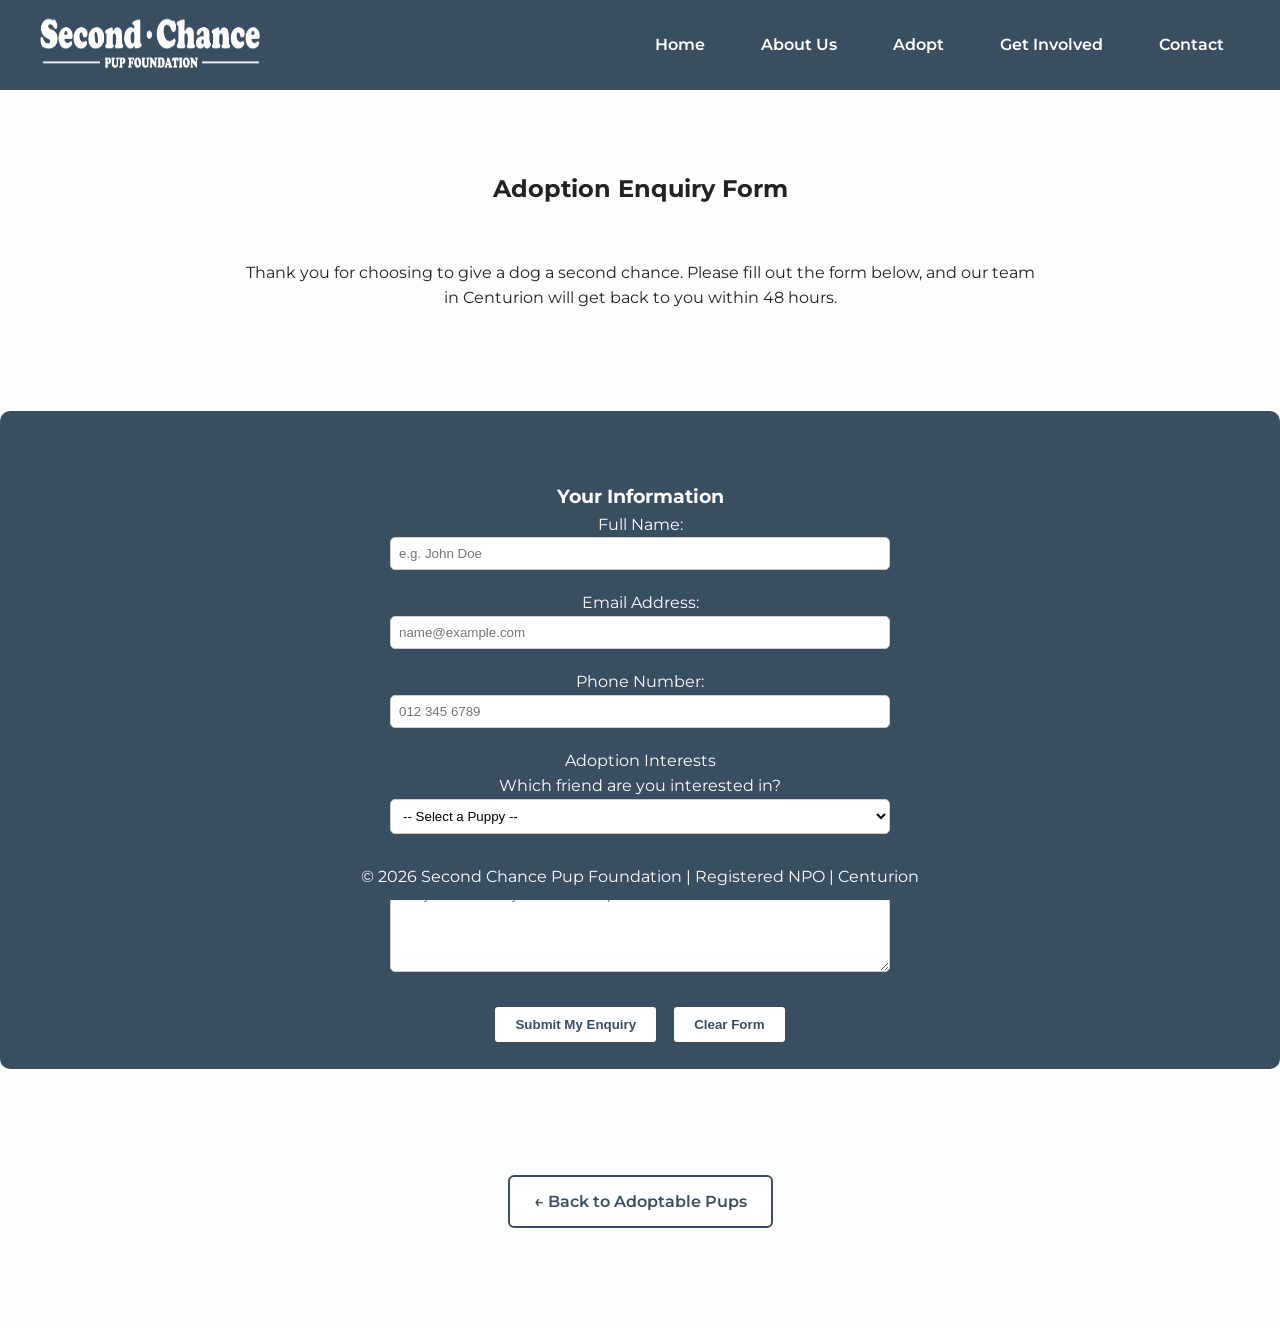
<file: enquiry.html>
<!DOCTYPE html>
<html lang="en">
<head>
  <meta charset="UTF-8">
  <meta name="viewport" content="width=device-width, initial-scale=1.0">

  <!-- Font Awesome -->
  <link rel="stylesheet" href="https://cdnjs.cloudflare.com/ajax/libs/font-awesome/6.5.0/css/all.min.css">
  <!-- Google Fonts -->
  <link href="https://fonts.googleapis.com/css2?family=Montserrat:wght@400;600&display=swap" rel="stylesheet">
  <!-- CSS STYLE -->
  <link rel="stylesheet" href="css/style.css">

  <title>Enquiry | Second Chance Pup Foundation</title>
</head>
<body>

  <!-- NAVIGATION BAR -->
  <nav>
    <div class="left">
      <img src="img/logo-icons/pup-logo-white-lettermark.png" alt="Second Chance Pup Foundation Logo" width="220">
    </div>

    <div class="right">
      <a href="index.html">Home</a>
      <a href="about.html">About Us</a>
      <a href="adopt.html">Adopt</a>
      <a href="getinvolved.html">Get Involved</a>
      <a href="contact.html">Contact</a>
    </div>
  </nav>

  <main>
    <section id="enquiry-header">
      <h1>Adoption Enquiry Form</h1>
 <br><br>
  <p>Thank you for choosing to give a dog a second chance. Please fill out the form below, and our team in Centurion will get back to you within 48 hours.</p>
    </section>

    <section id="enquiry-form">
         <form id="contactForm" action="https://formspree.io/f/mojzgpgr" method="POST">
          <br><br>
          <legend><h3>Your Information</h3></legend>
          <p>
            <label for="full-name">Full Name:</label><br>
            <input type="text" id="full-name" name="full-name" required placeholder="e.g. John Doe">
          </p>
          <p>
            <label for="email">Email Address:</label><br>
            <input type="email" id="email" name="email" required placeholder="name@example.com">
          </p>
          <p>
            <label for="phone">Phone Number:</label><br>
            <input type="tel" id="phone" name="phone" required placeholder="012 345 6789">
          </p>

          <legend>Adoption Interests</legend>
          <p>
            <label for="puppy-select">Which friend are you interested in?</label><br>
            <select id="puppy-select" name="puppy-select">
              <option value="none">-- Select a Puppy --</option>
              <option value="max">Max</option>
              <option value="daisy">Daisy</option>
              <option value="oliver">Oliver</option>
              <option value="zoe">Zoe</option>
              <option value="cooper">Cooper</option>
              <option value="luna">Luna</option>
              <option value="general">General Interest / Not Sure Yet</option>
            </select>
          </p>
          <p>
            <label for="message">Tell us a bit about your home environment:</label><br>
            <textarea id="message" name="message" rows="5" cols="40" placeholder="Do you have a yard? Other pets?"></textarea>
          </p>
        </fieldset>

      

        <button type="submit">Submit My Enquiry</button>
        <button type="reset">Clear Form</button>
      </form>
    </section>

    <section>
      <br>
      <p><a href="adopt.html" class=" btn2">← Back to Adoptable Pups</a></p>
    </section>
  </main>

  <footer>
  
    <p align="center">&copy; 2026 Second Chance Pup Foundation | Registered NPO | Centurion</p>
  </footer>

  <!-- External JavaScript file -->
  <script src="js/script.js"></script>
</body>
</html>
</file>
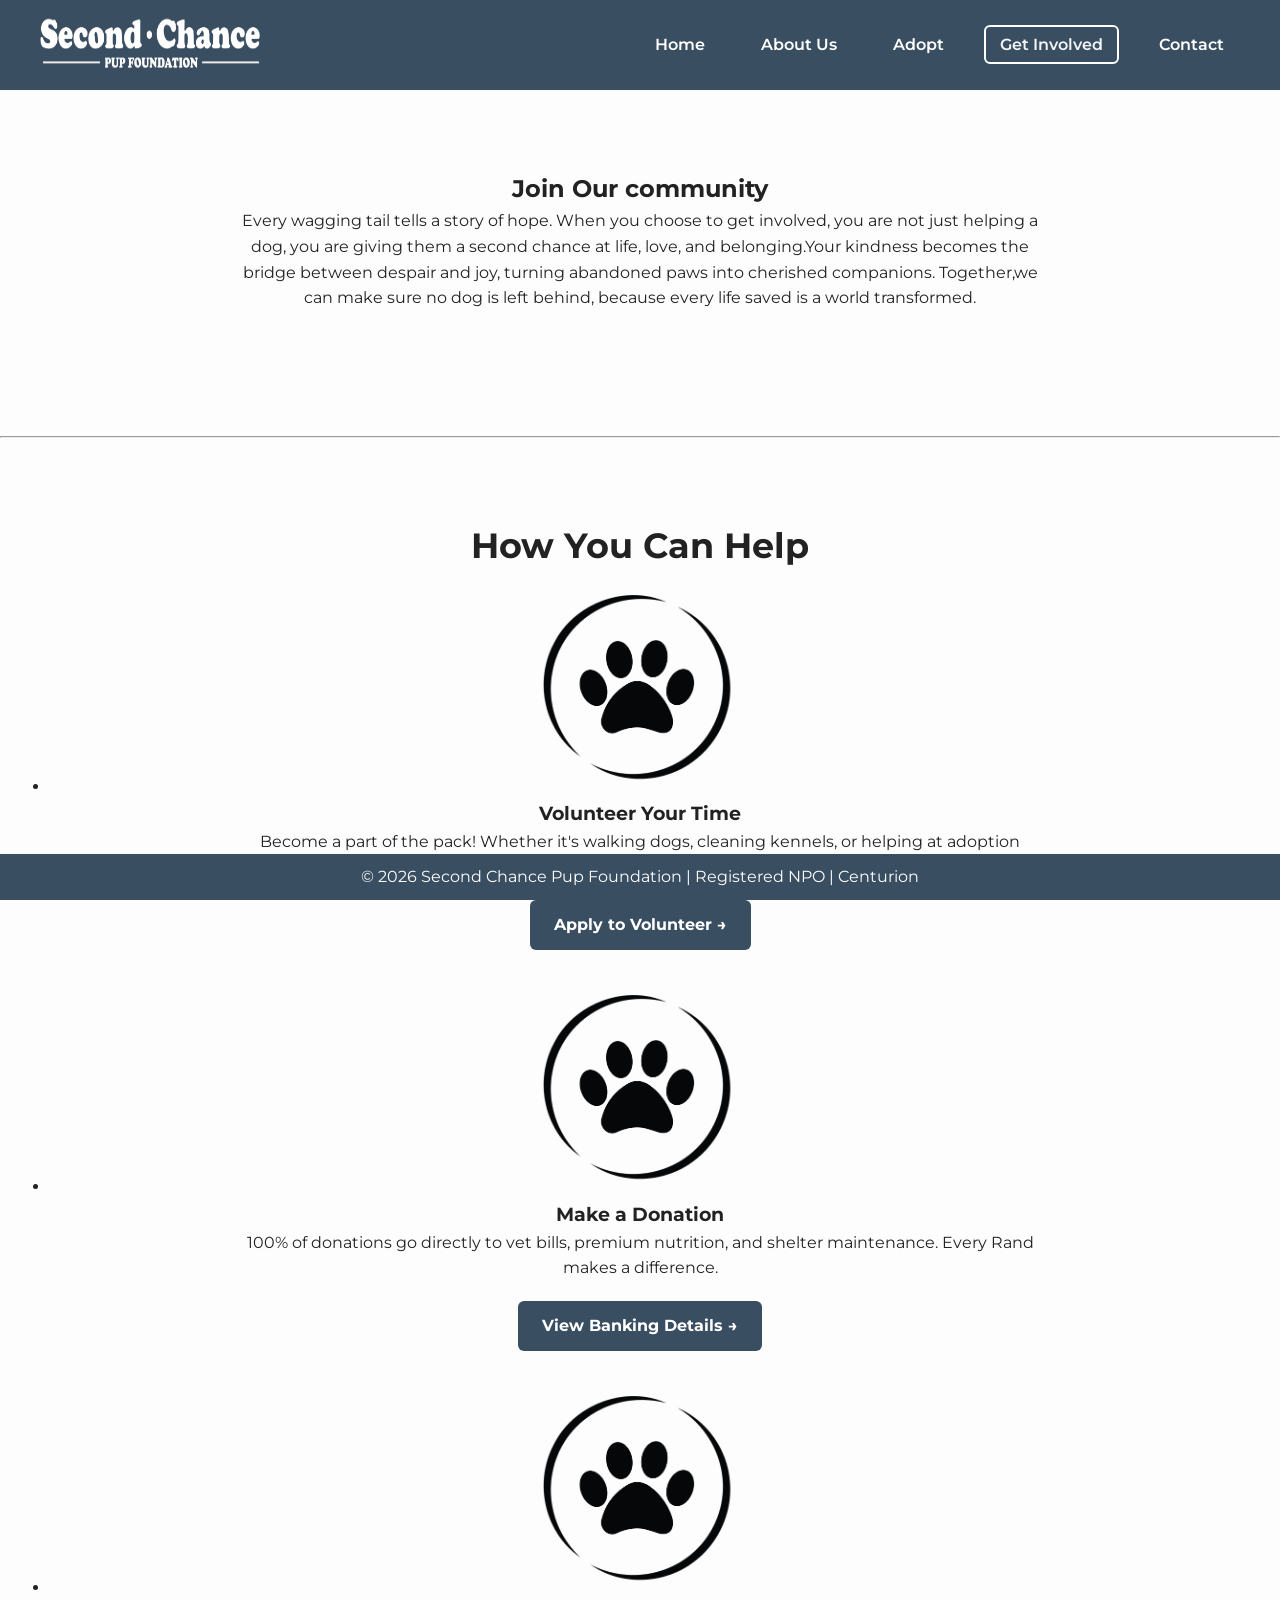
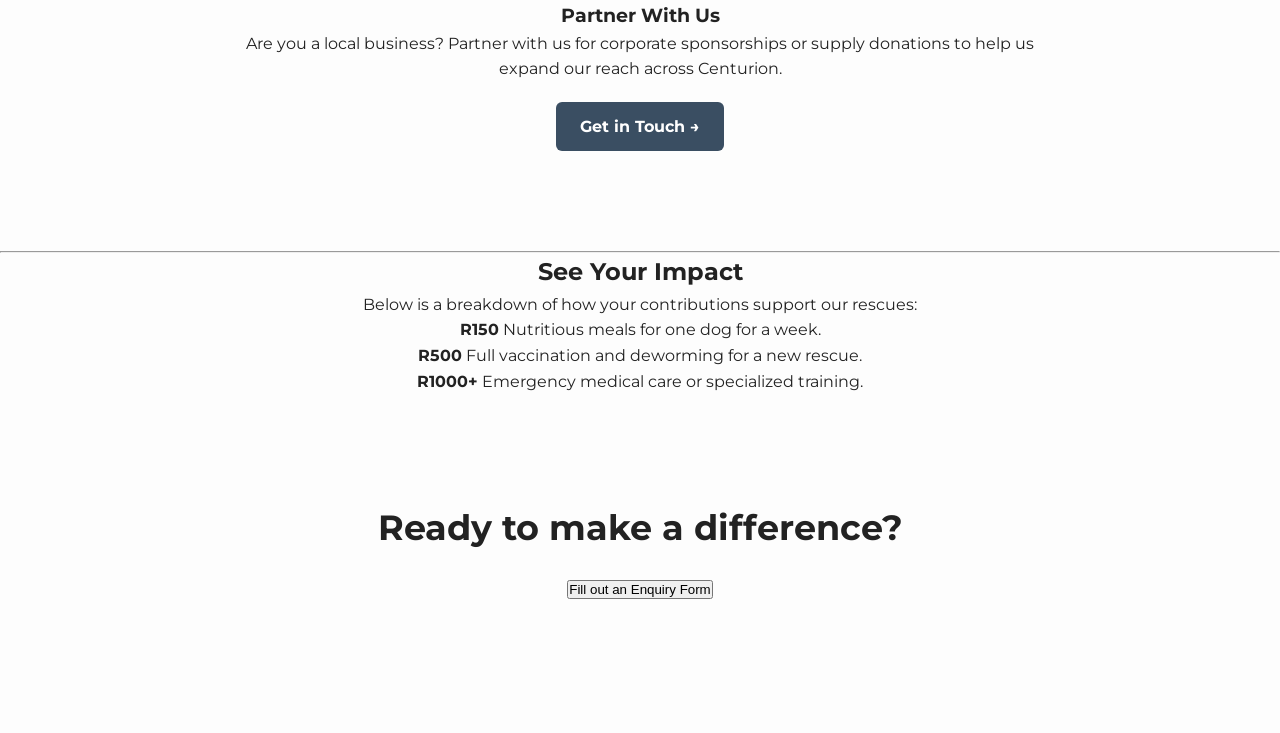
<file: getinvolved.html>
<!DOCTYPE html>
<html lang="en">
<head>
  <meta charset="UTF-8">
  <meta name="viewport" content="width=device-width, initial-scale=1.0">

    <!-- Font Awesome -->
  <link rel="stylesheet" href="https://cdnjs.cloudflare.com/ajax/libs/font-awesome/6.5.0/css/all.min.css">
  <!-- Google Fonts -->
  <link href="https://fonts.googleapis.com/css2?family=Montserrat:wght@400;600&display=swap" rel="stylesheet">
  <!--CSS STYLE-->
  <link rel="stylesheet" href="css/style.css" >

  <title>Get Involved | Second Chance Pup Foundation</title>
</head>
<body>

 
    <!--NAVIGATION BAR-->
    <nav>
      <div class="left"
      ><img src="img/logo-icons/pup-logo-white-lettermark.png" alt="Second Chance Pup Foundation Logo" width="220">
      </div>

      <div>

      <div class="right">
     <a href="index.html">Home</a></li>
        <a href="about.html">About Us</a>
        <a href="adopt.html">Adopt</a>
        <a href="getinvolved.html"class="active">Get Involved</a>
        <a href="contact.html">Contact</a>
      </div>
    </nav>
  </header>


  <main>
   
    <section id="hero-get-involved">
      <div align="center">
        <h1>Join Our community</h1>
        <p>Every wagging tail tells a story of hope. When you choose to get involved, you are not just helping a dog,
          you are giving them a second chance at life, love, and belonging.Your kindness becomes the bridge between despair and joy, 
          turning abandoned paws into cherished companions. Together,we can make sure no dog is left behind, because every life saved 
          is a world transformed.</p>
      </div>
    </section>
    <br>
    <hr>

    <section id="ways-to-help">
       <div class="gallery">
        <h2>How You Can Help</h2></div>
      
      <ul>
        <li>
          <img src="img/ICONS/PUP ICON LOGO BLACK.png" alt="A volunteer walking a dog" width=200">
          <h3>Volunteer Your Time</h3>
          <p>Become a part of the pack! Whether it's walking dogs, cleaning kennels, or helping at adoption days in Gauteng, your time is invaluable.</p>
          <p><a href="enquiry.html" class="btn"><strong>Apply to Volunteer →</strong></a></p>
        </li>

        <br>

        <li>
          <img src="img/ICONS/PUP ICON LOGO BLACK.png" alt="Dog food and medical supplies" width="200">
          <h3>Make a Donation</h3>
          <p>100% of donations go directly to vet bills, premium nutrition, and shelter maintenance. Every Rand makes a difference.</p>
          <p><a href="contact.html" class="btn"><strong>View Banking Details →</strong></a></p>
        </li>

        <br>

        <li>
          <img src="img/ICONS/PUP ICON LOGO BLACK.png" alt="Local business partnership" width="200">
          <h3>Partner With Us</h3>
          <p>Are you a local business? Partner with us for corporate sponsorships or supply donations to help us expand our reach across Centurion.</p>
          <p><a href="contact.html" class="btn"><strong>Get in Touch →</strong></a></p>
        </li>
      </ul>
       <div class="gallery"></div>
    </section>

    <hr

    <section id="impact">
      <div align="center">
        <h2>See Your Impact</h2>
        <p>Below is a breakdown of how your contributions support our rescues:</p>
        
        <ul style="list-style-type: none;">
          <li><strong>R150</strong>  Nutritious meals for one dog for a week.</li>
          <li><strong>R500</strong>  Full vaccination and deworming for a new rescue.</li>
          <li><strong>R1000+</strong>  Emergency medical care or specialized training.</li>
        </ul>
      </div>
    </section>

    <section id="cta-bottom">
      <div align="center">
        <br>
        <h2>Ready to make a difference?</h2>
        <a href="enquiry.html"><button type="button">Fill out an Enquiry Form</button></a>
      </div>
    </section>

    
 </main> <br><br> <footer>
  
    <p align="center">&copy; 2026 Second Chance Pup Foundation | Registered NPO | Centurion</p>
  </footer>

</body>
</html>
</file>
<file: css/style.css>
/* ROOT VARIABLES */
:root {
  --text-color: #222;
  --background-color: #fdfdfd;
  --link-color: #0077cc;
  --accent-color: #a59120;
}

/* RESET */
* {
  margin: 0;
  padding: 0;
  box-sizing: border-box;
}

html {
  scroll-behavior: smooth;
}

/* BODY */
body {
  font-family: 'Montserrat', sans-serif;
  background-color: var(--background-color);
  color: var(--text-color);
  line-height: 1.6;
  opacity: 0; 
  animation: fadeIn 1.5s ease-in forwards;
}

/* FADE-IN ANIMATION */
@keyframes fadeIn {
  from { opacity: 0; }
  to { opacity: 1; }
}

/* NAVBAR */
nav {
  display: flex;
  justify-content: space-between;
  align-items: center;
  padding: 0 40px;
  height: 90px;
  background-color: #3a4e62; 
}

nav img {
  height: 60px;
  border: none;       
  box-shadow: none;  
}

/* NAV LINKS */
nav a {
  color: #fff;            
  text-decoration: none;   
  margin-left: 20px;
  font-weight: 600;
  padding: 8px 14px;
  border-radius: 6px;
  border: 2px solid transparent;
  transition: background 0.3s ease, color 0.3s ease, border 0.3s ease;
}

nav a:hover {
  background: #ffffff03;
  color: #fff#3a4e62;  
  border:2px solid #fff;                     
}

nav a.active {
  background: #3a4e62;
  color: #f3f5f7;
  border: 2px solid #fff;
  
}

nav a.active:hover {
  background: #3a4e62;
  color: #f3f5f7;
  border: 2px solid #fff;
  
}

/* NAV LOGO */
nav .left a {
  background: none;
  padding: 0;
}

/* HERO SECTION */
#hero {
  position: relative;
  height: 100vh;
  background: 
    linear-gradient(rgba(0,0,0,0.5), rgba(0,0,0,0.5)), 
    url('../img/DESIGNS/Copilot_20260514_195920.png') no-repeat center center/cover;
  display: flex;
  align-items: center;
  justify-content: center;
  text-align: center;
  color: #fff;
}

.hero-content {
  max-width: 800px;
  padding: 20px;
}

#hero h1 {
  font-size: 3.5rem;
  margin-bottom: 20px;
}

#hero p {
  font-size: 1.2rem;
  margin-bottom: 30px;
}

/* HERO BUTTONS */
.hero-buttons {
  display: flex;
  gap: 20px;
  justify-content: center;
}

/* PRIMARY BUTTON */
.btn {
  display: inline-block;
  padding: 12px 24px;
  background-color: #3a4e62;       
  color: #fff;           
  border: none;
  border-radius: 6px;
  font-weight: 600;
  text-decoration: none;
  transition: background 0.3s ease, color 0.3s ease, transform 0.3s ease;
}

.btn:hover {
  background-color: #fff;           
  color: #3a4e62;                     
  border: 2px solid #3a4e62;     
}

/* SECONDARY BUTTON */
.btn2 {
  display: inline-block;
  background-color: #fff;
  color: #3a4e62;
  padding: 12px 24px;
  text-decoration: none;
  border: 2px solid #3a4e62;
  border-radius: 6px;
  font-weight: 600;
  transition: all 0.3s ease;
}

.btn2:hover {
  background-color: #3a4e62;
  color: #fff;
}

/* SECTIONS */
section {
  padding: 80px 50px;
  text-align: center;
}

section h2 {
  font-size: 2.2rem;
  margin-bottom: 20px;
}

section p {
  max-width: 800px;
  margin: 0 auto 20px;
}

/* SUCCESS STORIES */
.gallery {
  display: flex;
  flex-wrap: wrap;
  justify-content: center;
  gap: 30px;
}

.dog-card {
  background: #fff;
  border-radius: 10px;
  box-shadow: 0 4px 12px rgba(0,0,0,0.1);
  padding: 20px;
  max-width: 320px;
  transition: transform 0.3s ease;
}

.dog-card:hover {
  transform: translateY(-8px);
}

.dog-card img {
  width: 100%;
  border-radius: 10px;
  margin-bottom: 15px;
}

/* CTA SECTION */
#cta {
  background: #eef0f1;
  color: #030000;
  padding: 80px 50px;
}

#cta a {
  display: inline-block;
  margin-top: 20px;
  padding: 12px 24px;
  background: var(--accent-color);
  color: #222;
  border-radius: 6px;
  font-weight: 600;
}

#cta a:hover {
  background: #e6c200;
}

/* FOOTER */
footer {
  background: #3a4e62;
  color: #fff;
  padding: 40px;
  text-align: center;
}

/* RESPONSIVE */
@media (max-width: 992px) {
  .hero-section {
    flex-direction: column;
    text-align: center;
    padding: 80px 30px;
  }

  .hero-section h1 {
    font-size: 2.5rem;
  }

  nav {
    flex-direction: column;
    height: auto;
    padding: 20px;
  }

  nav a {
    margin: 10px 0;
  }

  .gallery {
    flex-direction: column;
    align-items: center;
  }
}


/*MISSION CONTAINER*/
.mission-container {
  display: flex;
  align-items: center;
  justify-content: space-between;
  gap: 40px;
}

.mission-image, .mission-text {
  flex: 1;
  text-align: center;
}

.mission-image img {
  width: 100%;
  max-width: 600px;  
  height: auto;
  border-radius: 10px;
}

/*REUSABLE LEFT SLIDER */

@keyframes slideInLeft {
  from { transform: translateX(-100%); opacity: 0; }
  to   { transform: translateX(0); opacity: 1; }
}


@keyframes slideInRight {
  from { transform: translateX(100%); opacity: 0; }
  to   { transform: translateX(0); opacity: 1; }
}

.slide-in-left.animate {
  animation: slideInLeft 1s ease-out forwards;
}

.slide-in-right.animate {
  animation: slideInRight 1s ease-out forwards;
}

/* Mobile layout */
@media (max-width: 768px) {
  .mission-container {
    flex-direction: column;
  }
  .mission-image img {
    max-width: 100%;
  }
}

/* Lightbox overlay */
.lightbox-overlay {
  position: fixed;
  top: 0;
  left: 0;
  width: 100%;
  height: 100%;
  background: rgba(0,0,0,0.85);
  display: flex;
  align-items: center;
  justify-content: center;
  z-index: 9999;
}

/* Enlarged image */
.lightbox-overlay img {
  max-width: 90%;
  max-height: 90%;
  border-radius: 10px;
  box-shadow: 0 0 20px rgba(255,255,255,0.3);
  cursor: pointer;
}

/*ENQUIRY FORM*/

#enquiry-form {
  background-color: #3a4e62; 
  color: white;              
  padding: 20px;
  border-radius: 10px;
}

/* Style labels and headings inside the form */
#enquiry-form label,
#enquiry-form legend,
#enquiry-form h1,
#enquiry-form p {
  color: white;
}

/* Style input fields, select dropdown, and textarea */
#enquiry-form input,
#enquiry-form select,
#enquiry-form textarea {
  background-color: white;
  color: black;
  border: 1px solid #ccc;
  padding: 8px;
  border-radius: 5px;
  width: 100%;
  max-width: 500px;
  box-sizing: border-box;
}

/* Style buttons */
#enquiry-form button {
  background-color: white;
  color: #3a4e62;
  border: 2px solid #3a4e62;
  padding: 10px 20px;
  margin: 5px;
  border-radius: 5px;
  cursor: pointer;
  font-weight: bold;
}

#enquiry-form button:hover {
  background-color: #3a4e62;
  color: white;
}


/* CONTACT FORM*/
#contact-form {
  background-color: #3a4e62;
  color: white;
  padding: 40px 20px;
  border-radius: 0;
  max-width: 100%;
  margin: 0;
}

#contact-form label,
#contact-form legend,
#contact-form h3,{
color : white;
}

#contact-form input,
#contact-form textarea {
  background-color: white;
  color: black;
  border: 1px solid #ccc;
  padding: 8px;
  border-radius: 5px;
  width: 100%;
  max-width: 500px;
  box-sizing: border-box;
}

#contact-form button {
  background-color: white;
  color: #3a4e62;
  border: 2px solid #3a4e62;
  padding: 10px 20px;
  margin: 5px;
  border-radius: 5px;
  cursor: pointer;
  font-weight: bold;
}

#contact-form button:hover {
  background-color: #3a4e62;
  color: white;
}

/*FOOTER*/
footer {
  position: fixed;
  bottom: 0;
  left: 0;
  width: 100%;
  background-color: #3a4e62;
  color: white;
  text-align: center;
  padding: 10px;
}
</file>
